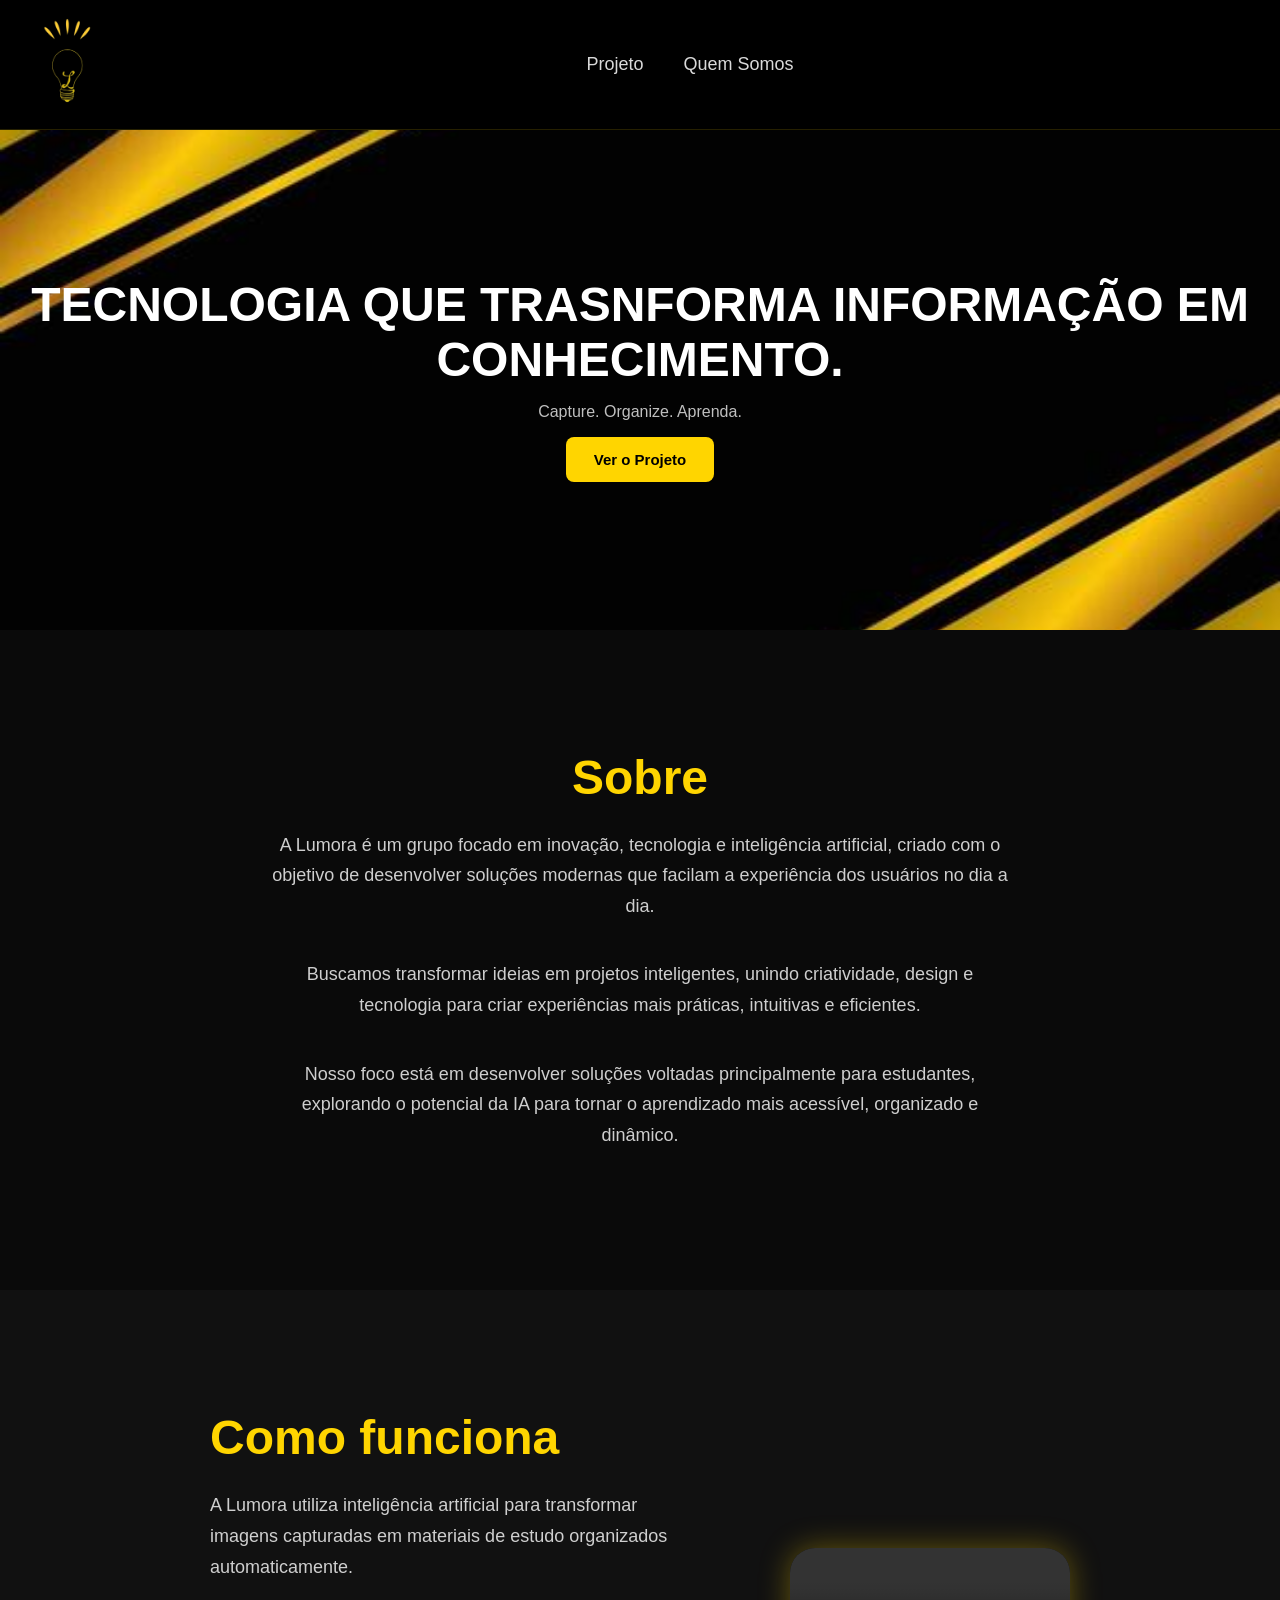
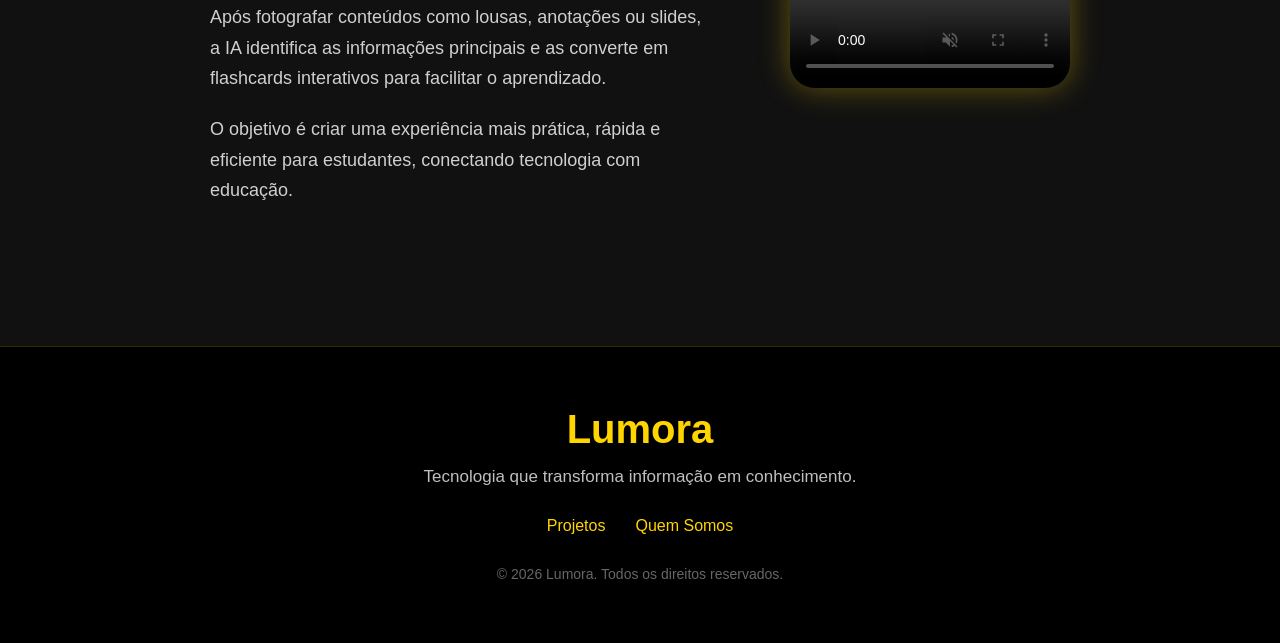
<file: index.html>
<!DOCTYPE html>
<html lang = "pt-BR">
<head>
    <meta charset = "UTF-8">
    <meta name = "viewport" content="width=device-width, initial-scale=1.0">
    <title>Lumora</title>
    <link rel = "stylesheet" href="style.css">
</head>
<body>
    <header>
          <div class = "logo">
           <img src="lumora_logo_2-removebg-preview.png" alt="Lumora Logo" width="100">
        </div>
        <div class = "menu">
            <a href="#flashcards">Projeto</a>
            <a href="#sobre">Quem Somos</a>
        </div>
    </header>
    <section class = "hero">
    <img src="hero black and yellow.jpg" alt="HERO">
    <h1>TECNOLOGIA QUE TRASNFORMA INFORMAÇÃO EM CONHECIMENTO.</h1>
    <p>Capture. Organize. Aprenda.</p>
    <a href="#flashcards"class="botao">Ver o Projeto</a>
    </section>


    <section id = "sobre">
        <h2>Sobre</h2>
        <p>A Lumora é um grupo focado em inovação, tecnologia e inteligência artificial, criado com o objetivo de desenvolver soluções modernas que facilam a experiência dos usuários no dia a dia.</p><br>
        <p>Buscamos transformar ideias em projetos inteligentes, unindo criatividade, design e tecnologia para criar experiências mais práticas, intuitivas e eficientes.</p><br>
       <p> Nosso foco está em desenvolver soluções voltadas principalmente para estudantes, explorando o potencial da IA para tornar o aprendizado mais acessível, organizado e dinâmico.</p>
    
    </section>

    <section id = "flashcards">
        <div class="texto">
            <h2>Como funciona</h2>
        <p>A Lumora utiliza inteligência artificial para transformar
            imagens capturadas em materiais de estudo organizados
            automaticamente.
        </p>

        <p>
            Após fotografar conteúdos como lousas, anotações ou slides,
            a IA identifica as informações principais e as converte em
            flashcards interativos para facilitar o aprendizado.
        </p>

        <p>
            O objetivo é criar uma experiência mais prática, rápida e
            eficiente para estudantes, conectando tecnologia com educação.
        </p>        </div>
        <video controls autoplay muted loop>
            <source src="video_Lumora.mp4" type="video/mp4">
        </video>    
    </section>



    <footer>

    <h2>Lumora</h2>

    <p>
        Tecnologia que transforma informação em conhecimento.
    </p>

    <div class="links">
        <a href="#flashcards">Projetos</a>
        <a href="#sobre">Quem Somos</a>
    </div>

    <span>© 2026 Lumora. Todos os direitos reservados.</span>

</footer>
</body>
</html>
</file>
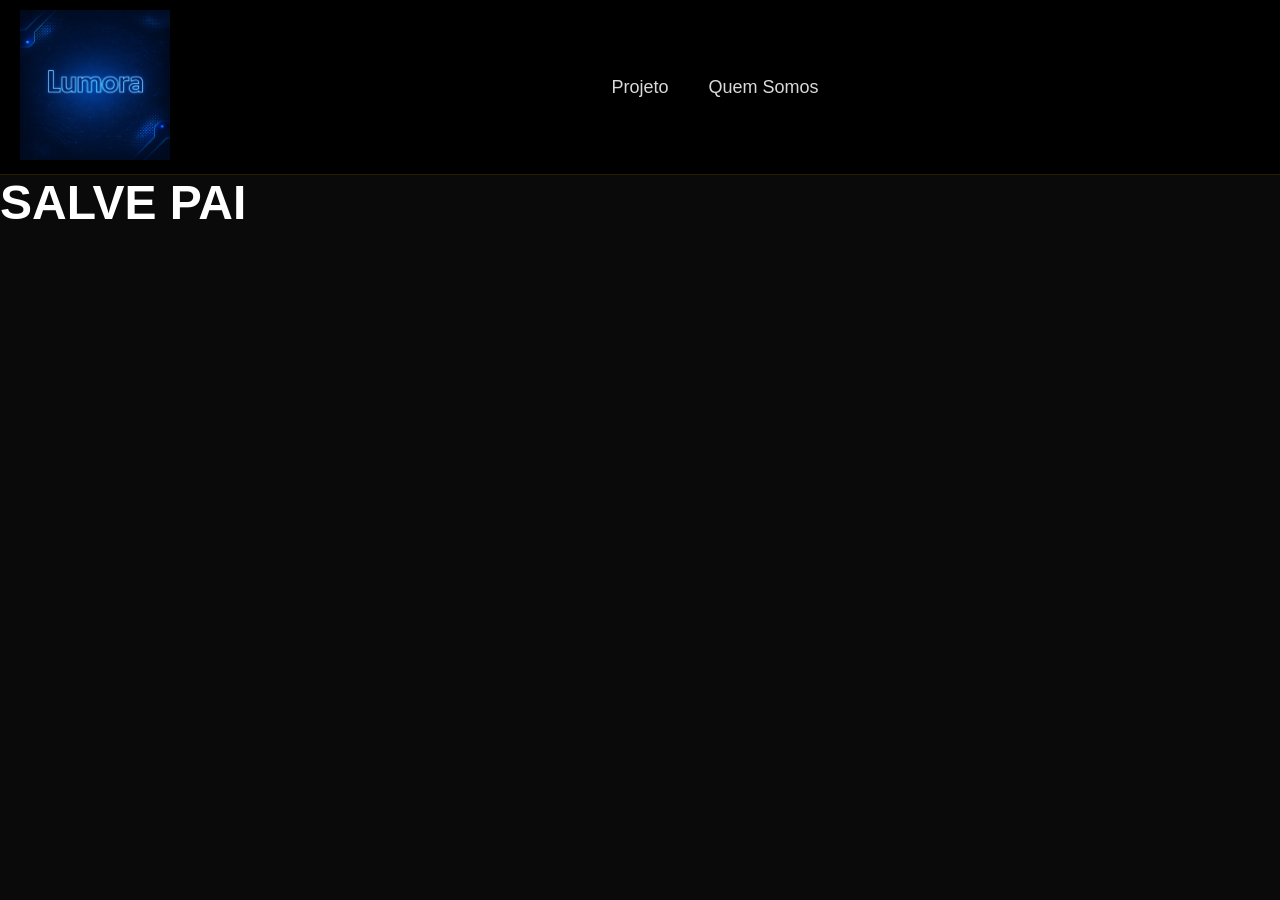
<file: projeto.html>
<!DOCTYPE html>
<html lang="pt-BR">
<head>
    <meta charset="UTF-8">
    <meta name="viewport" content="width=device-width, initial-scale=1.0">
    <title>Lumora</title>
    <link rel="stylesheet" href="style.css">
</head>
<body>
    <header>
        <div class="logo">
            <a href="index.html">
                <img src="lumora-logo.jpg" alt="Lumora Logo" width="150">
            </a>
        </div>
        <div class="menu">
            <a href="projeto.html">Projeto</a>
            <a href="quemsomos.html">Quem Somos</a>
        </div>
    </header>

<h1>SALVE PAI</h1>

</body>
</html>
</file>
<file: style.css>
* {
    margin: 0;
    padding: 0;
    box-sizing: border-box;
}

body {
    font-family: "Arial", Helvetica, sans-serif;
    background: #0a0a0a;
    color: white;
}

/* ─── HEADER ─── */
header {
    display: flex;
    align-items: center;
    justify-content: left;
    padding: 10px 20px;
    background: #000000;
    border-bottom: 1px solid rgba(255, 213, 0, 0.15);
}

.menu {
    display: flex;
    gap: 40px;
    margin: 0 auto;
}

.menu a {
    color: rgba(255, 255, 255, 0.85);
    text-decoration: none;
    font-size: 18px;
    transition: color 0.3s;
}

.menu a:hover {
    color: #FFD500;
}

/* ─── HERO ─── */
.hero {
    height: 500px;
    position: relative;
    display: flex;
    flex-direction: column;
    align-items: center;
    justify-content: center;
    text-align: center;
    gap: 16px;
}

.hero img {
    position: absolute;
    inset: 0;
    width: 100%;
    height: 100%;
    object-fit: cover;
}

h1 {
    color: white;
    font-size: 48px;
    position: relative;
    z-index: 1;
}

.hero p {
    color: rgba(255, 255, 255, 0.75);
    font-size: 16px;
    position: relative;
    z-index: 1;
}

.hero a {
    border-radius: 8px;
    padding: 14px 28px;
    font-size: 15px;
    font-weight: 600;
    position: relative;
    z-index: 1;
    text-decoration: none;
    transition: background 0.3s;
}

.botao {
    background: #FFD500;
    color: #000000;
}

.botao:hover {
    background: #ffe033;
}

/* ─── SOBRE ─── */
#sobre {
    padding: 120px 20px;
    text-align: center;
    background: #0a0a0a;
}

#sobre h2 {
    font-size: 48px;
    color: #FFD500;
    margin-bottom: 25px;
}

#sobre p {
    font-size: 18px;
    color: rgba(255, 255, 255, 0.8);
    max-width: 750px;
    margin: 0 auto 20px auto;
    line-height: 1.7;
}

/* ─── FLASHCARDS ─── */
#flashcards {
    display: flex;
    align-items: center;
    justify-content: center;
    gap: 80px;
    padding: 120px;
    background: #111111;
}

video {
    width: 280px;
    border-radius: 25px;
    box-shadow: 0 0 30px rgba(255, 213, 0, 0.35);
}

.texto {
    width: 500px;
}

.texto h2 {
    font-size: 48px;
    color: #FFD500;
    margin-bottom: 25px;
}

.texto p {
    font-size: 18px;
    color: rgba(255, 255, 255, 0.8);
    margin-bottom: 20px;
    line-height: 1.7;
}

/* ─── FOOTER ─── */
footer {
    background: #000000;
    padding: 60px 20px;
    text-align: center;
    border-top: 1px solid rgba(255, 213, 0, 0.2);
}

footer h2 {
    color: #FFD500;
    font-size: 40px;
    margin-bottom: 15px;
}

footer p {
    color: rgba(255, 255, 255, 0.75);
    margin-bottom: 30px;
    font-size: 17px;
}

.links {
    display: flex;
    justify-content: center;
    gap: 30px;
    margin-bottom: 30px;
}

.links a {
    color: #FFD500;
    text-decoration: none;
    transition: color 0.3s, opacity 0.3s;
}

.links a:hover {
    color: white;
    opacity: 0.85;
}

footer span {
    color: rgba(255, 255, 255, 0.4);
    font-size: 14px;
}
</file>
